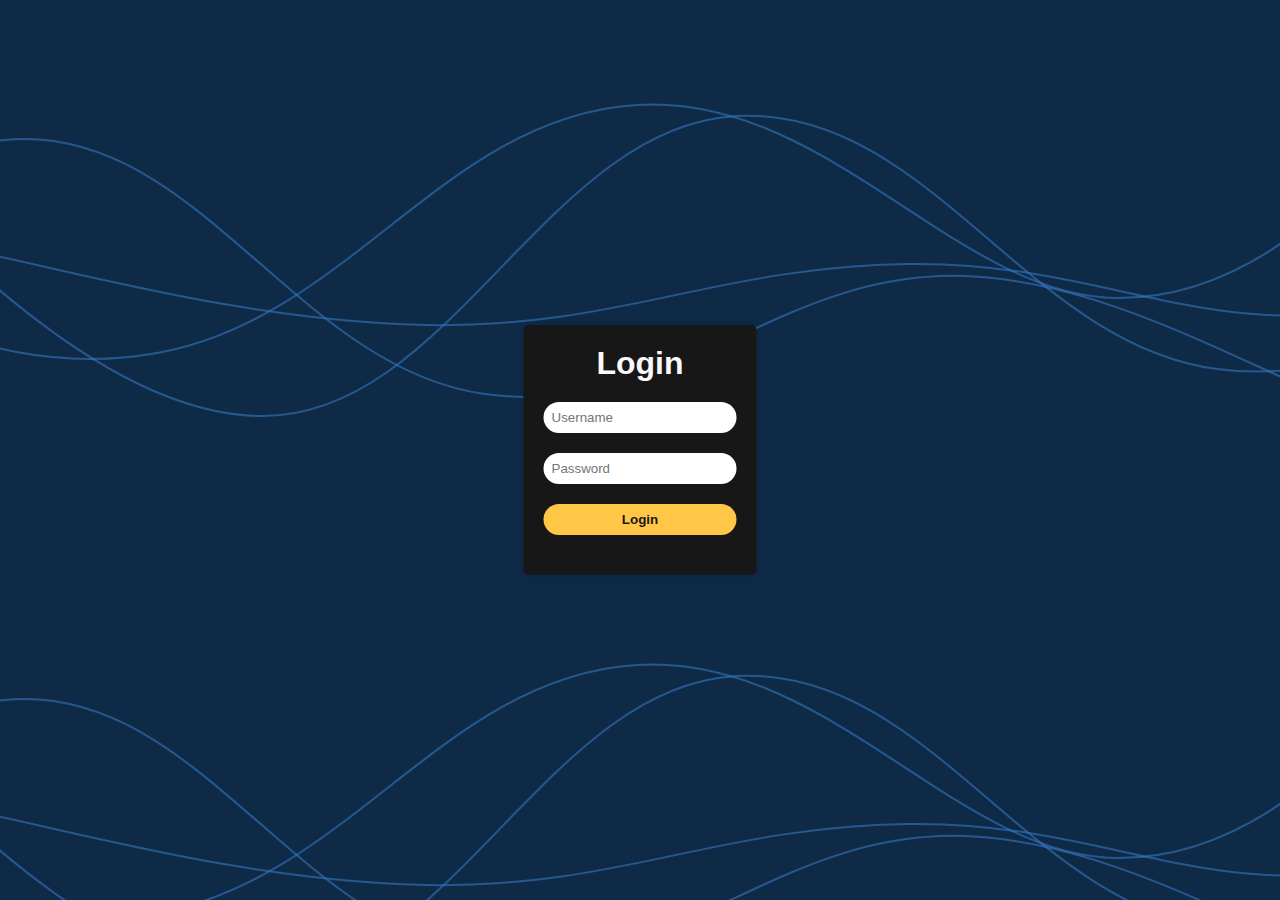
<file: index.html>
<!DOCTYPE html>
<html lang="en">
<head>
    <meta charset="UTF-8">
    <meta name="viewport" content="width=<device-width>, initial-scale=1.0">
    <title>Luma-Dashboard</title>
    <link rel="stylesheet" href="static/style.css">
    <link rel="manifest" href="/manifest.json">
    <link rel="image/png" href="https://luma-dashboard.netlify.app/assets/images/logo.png">
    <link rel="icon" type="image/png" href="https://luma-dashboard.netlify.app/assets/images/logo.png">

    <!-- Open Graph Meta Tags -->
    <meta property="og:title" content="Luma">
    <meta property="og:description" content="Luma - Your smart solution for street lighting by Lumen Labs.">
    <meta property="og:image" content="https://luma-dashboard.netlify.app/assets/images/logo.png">
    <meta property="og:url" content="https://luma-dashboard.netlify.app/">
    <meta property="og:type" content="website">

    <script>
        if ('serviceWorker' in navigator) {
            window.addEventListener('load', () => {
                navigator.serviceWorker.register('/service-worker.js')
                    .then(registration => {
                        console.log('Service Worker registered with scope:', registration.scope);
                    }).catch(error => {
                        console.error('Service Worker registration failed:', error);
                    });
            });
        }
    </script>
</head>
<body id="login-body">
    <div id="login-main-container">
        <h1>Login</h1>
        <form id="login-form">
            <input type="text" name="name" id="name" required placeholder="Username">
            <input type="password" name="password" id="password" required placeholder="Password">
            <button type="submit" id="login-btn">Login</button>
        </form>
    </div>
</body>
<script src="static/script.js"></script>
</html>
</file>
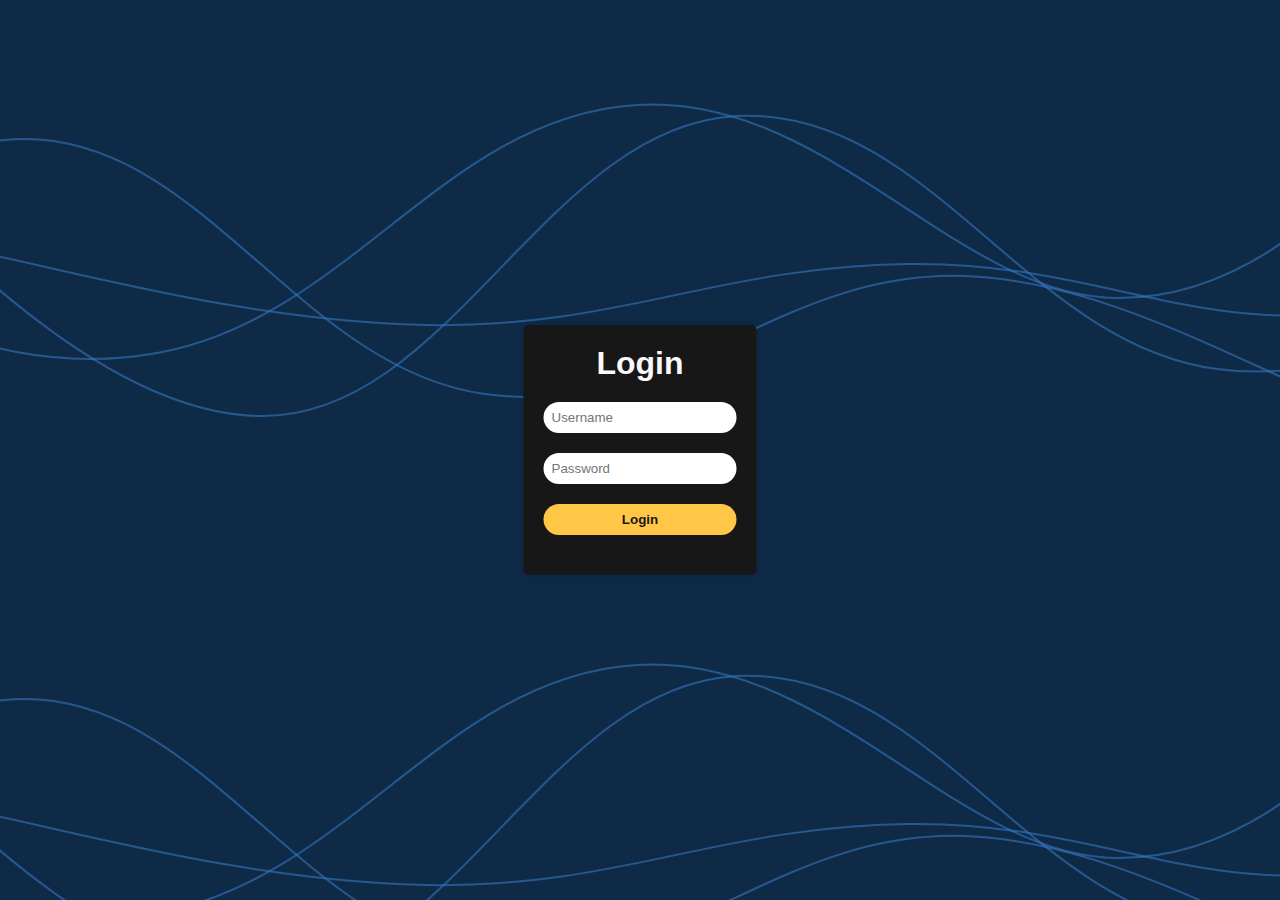
<file: login_page.html>
<!DOCTYPE html>
<html lang="en">
<head>
    <meta charset="UTF-8">
    <meta name="viewport" content="width=<device-width>, initial-scale=1.0">
    <title>Luma-Dashboard</title>
    <link rel="stylesheet" href="static/style.css">
    <link rel="image/png" href="https://luma-dashboard.netlify.app/assets/images/logo.png">
    <link rel="icon" type="image/png" href="https://luma-dashboard.netlify.app/assets/images/logo.png">

    <!-- Open Graph Meta Tags -->
    <meta property="og:title" content="Luma">
    <meta property="og:description" content="Luma - Your smart solution for street lighting by Lumen Labs.">
    <meta property="og:image" content="https://luma-dashboard.netlify.app/assets/images/logo.png">
    <meta property="og:url" content="https://luma-dashboard.netlify.app/">
    <meta property="og:type" content="website">
</head>
<body id="login-body">
    <div id="login-main-container">
        <h1>Login</h1>
        <form id="login-form">
            <input type="text" name="name" id="name" required placeholder="Username">
            <input type="password" name="password" id="password" required placeholder="Password">
            <button type="submit" id="login-btn">Login</button>
        </form>
    </div>
</body>
<script src="static/script.js"></script>
</html>
</file>
<file: static/style.css>
#login-body{
    background-color: #f5f5f5;
    font-family: 'Raleway', sans-serif;
    color: #444;
    background-image: url("data:image/svg+xml,%3csvg xmlns='http://www.w3.org/2000/svg' version='1.1' xmlns:xlink='http://www.w3.org/1999/xlink' xmlns:svgjs='http://svgjs.dev/svgjs' width='1440' height='560' preserveAspectRatio='none' viewBox='0 0 1440 560'%3e%3cg mask='url(%26quot%3b%23SvgjsMask1000%26quot%3b)' fill='none'%3e%3crect width='1440' height='560' x='0' y='0' fill='%230e2a47'%3e%3c/rect%3e%3cpath d='M -222.8643136411158%2c88 C -126.86%2c153.6 65.14%2c410.4 257.1356863588842%2c416 C 449.14%2c421.6 545.14%2c125.4 737.1356863588842%2c116 C 929.14%2c106.6 1025.14%2c344 1217.1356863588842%2c369 C 1409.14%2c394 1652.56%2c228.2 1697.1356863588842%2c241 C 1741.71%2c253.8 1491.43%2c394.6 1440%2c433' stroke='rgba(51%2c 121%2c 194%2c 0.58)' stroke-width='2'%3e%3c/path%3e%3cpath d='M -53.726436043914134%2c246 C 42.27%2c261.8 234.27%2c321.4 426.27356395608587%2c325 C 618.27%2c328.6 714.27%2c267.2 906.2735639560858%2c264 C 1098.27%2c260.8 1194.27%2c339.8 1386.2735639560858%2c309 C 1578.27%2c278.2 1855.53%2c80.6 1866.2735639560858%2c110 C 1877.02%2c139.4 1525.25%2c386.8 1440%2c456' stroke='rgba(51%2c 121%2c 194%2c 0.58)' stroke-width='2'%3e%3c/path%3e%3cpath d='M -475.5930174809018%2c486 C -379.59%2c416.8 -187.59%2c158.4 4.4069825190982215%2c140 C 196.41%2c121.6 292.41%2c366.8 484.4069825190982%2c394 C 676.41%2c421.2 772.41%2c270 964.4069825190982%2c276 C 1156.41%2c282 1349.29%2c440.8 1444.4069825190982%2c424 C 1539.53%2c407.2 1440.88%2c238.4 1440%2c192' stroke='rgba(51%2c 121%2c 194%2c 0.58)' stroke-width='2'%3e%3c/path%3e%3cpath d='M -802.7882797776524%2c392 C -706.79%2c368.6 -514.79%2c282.8 -322.7882797776524%2c275 C -130.79%2c267.2 -34.79%2c387 157.2117202223476%2c353 C 349.21%2c319 445.21%2c116 637.2117202223476%2c105 C 829.21%2c94 956.65%2c297 1117.2117202223476%2c298 C 1277.77%2c299 1375.44%2c147.6 1440%2c110' stroke='rgba(51%2c 121%2c 194%2c 0.58)' stroke-width='2'%3e%3c/path%3e%3c/g%3e%3cdefs%3e%3cmask id='SvgjsMask1000'%3e%3crect width='1440' height='560' fill='white'%3e%3c/rect%3e%3c/mask%3e%3c/defs%3e%3c/svg%3e");
}

#login-main-container h1{
    color: #faf8f8;
    text-align: center;
    margin-bottom: 20px;
    margin-top: 20px;
}

#login-main-container{
    top:50%;
    left:50%;
    position: absolute;
    align-items: center;
    justify-items: center;
    transform: translate(-50%,-50%);
    padding-left: 20px;
    padding-right: 20px;
    padding-bottom: 20px;
    background-color: #171717;
    border-radius: 5px;
    box-shadow: 0 0 10px rgba(0, 0, 0, 0.1);
}

#login-form{
    width: 100%;
    display: flex;
    flex-direction: column;
    align-items: center;
    gap:20px;
    margin-bottom: 20px;
}

#login-form input{
    border-radius: 25px;
    padding: 0.6em;
    border: none;
    outline: none;
}
#login-form #login-btn{
    width: 100%;
    padding: 0.6em;
    border-radius: 25px;
    border: none;
    outline: none;
    background-color: #FFC745;
    color: #171717;
    font-weight: bold;
    cursor: pointer;
    transition: 0.3s;
}
#login-form #login-btn:hover{
    background-color: #171717;
    color: #FFC745;
}
</file>
